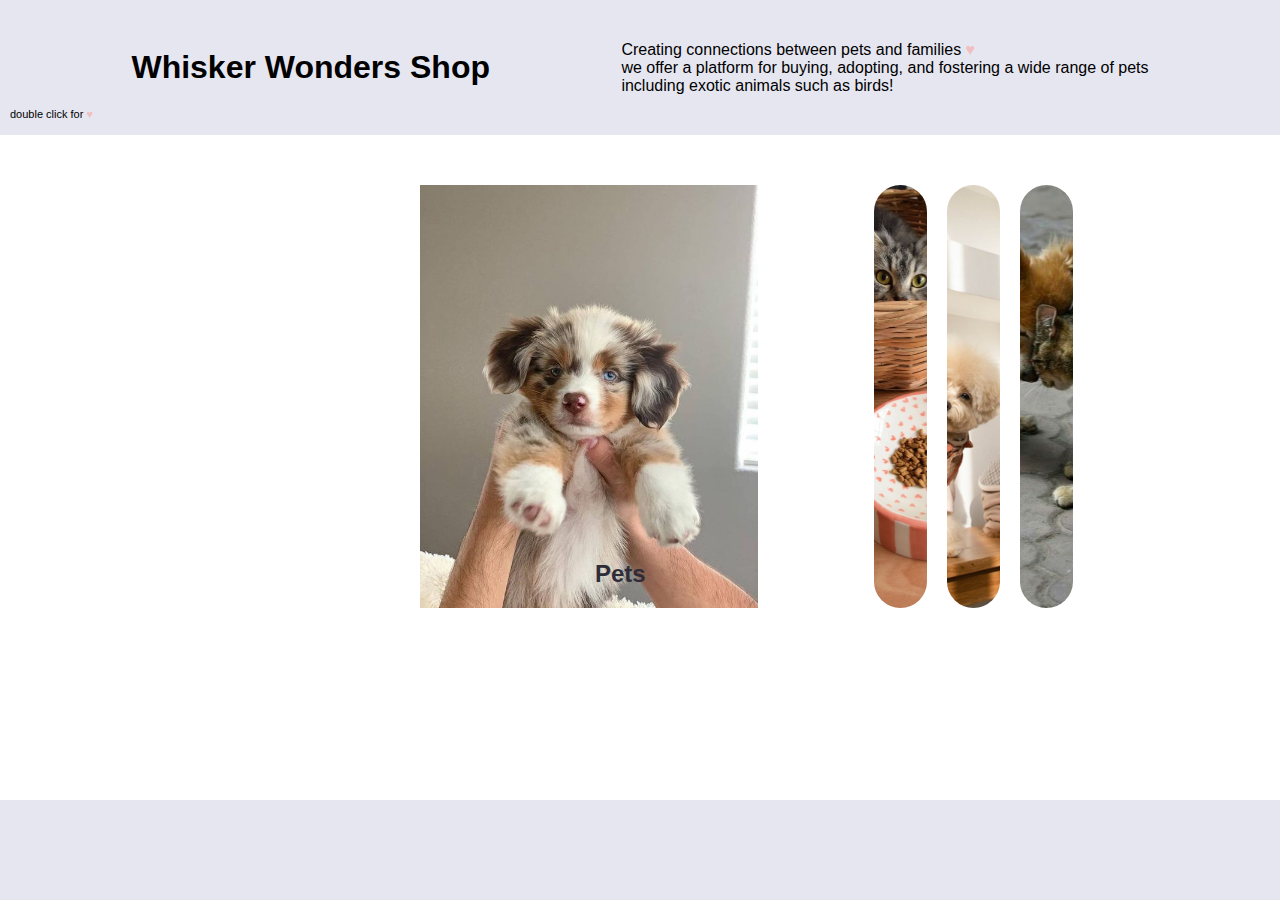
<file: index.html>
<!DOCTYPE html>
<html lang="en">
<head>
    <meta charset="UTF-8">
    <meta name="viewport" content="width=device-width, initial-scale=1.0">
    <title>Whisker Wonders Shop</title>
    <link rel="stylesheet" href="https://cdnjs.cloudflare.com/ajax/libs/font-awesome/6.0.0/css/all.min.css">
    <link href="home.css" rel="stylesheet" />
</head>
<body>

    <!-- header -->
    <div class="header" id="header">
        <h1>Whisker Wonders Shop</h1>
        <p>Creating connections between pets and families <span class="heart-text-heart">&hearts;</span><br />
        we offer a platform for buying, adopting, and fostering a wide range of pets<br />
        including exotic animals such as birds!</p>
        <span class="heart-text">double click for <span class="heart-text-heart">&hearts;</span></span>
    </div>

    <!-- expanding cards 
        from udemy course -->
    <div class="outer-container">
        <div class="container">
            <div class="panel active" id="pets" style="background-image: url('images/pets-image-test.jpg')">
                <h3>Pets</h3>
            </div>
            <div class="panel" id="essentials" style="background-image: url('images/pet-essentials.jpg')">
                <h3>Essentials</h3>
            </div>
            <div class="panel" id="merch" style="background-image: url('images/pet-merch.jpg')">
                <h3>Merch</h3>
            </div>
            <div class="panel" id="donations" style="background-image: url('images/pet-donation.jpg')">
                <h3>Donation</h3>
            </div>
        </div>
    </div>

    <!-- footer -->
    <footer>
        
    </footer>

    <script src="home.js"></script>

</body>
</file>
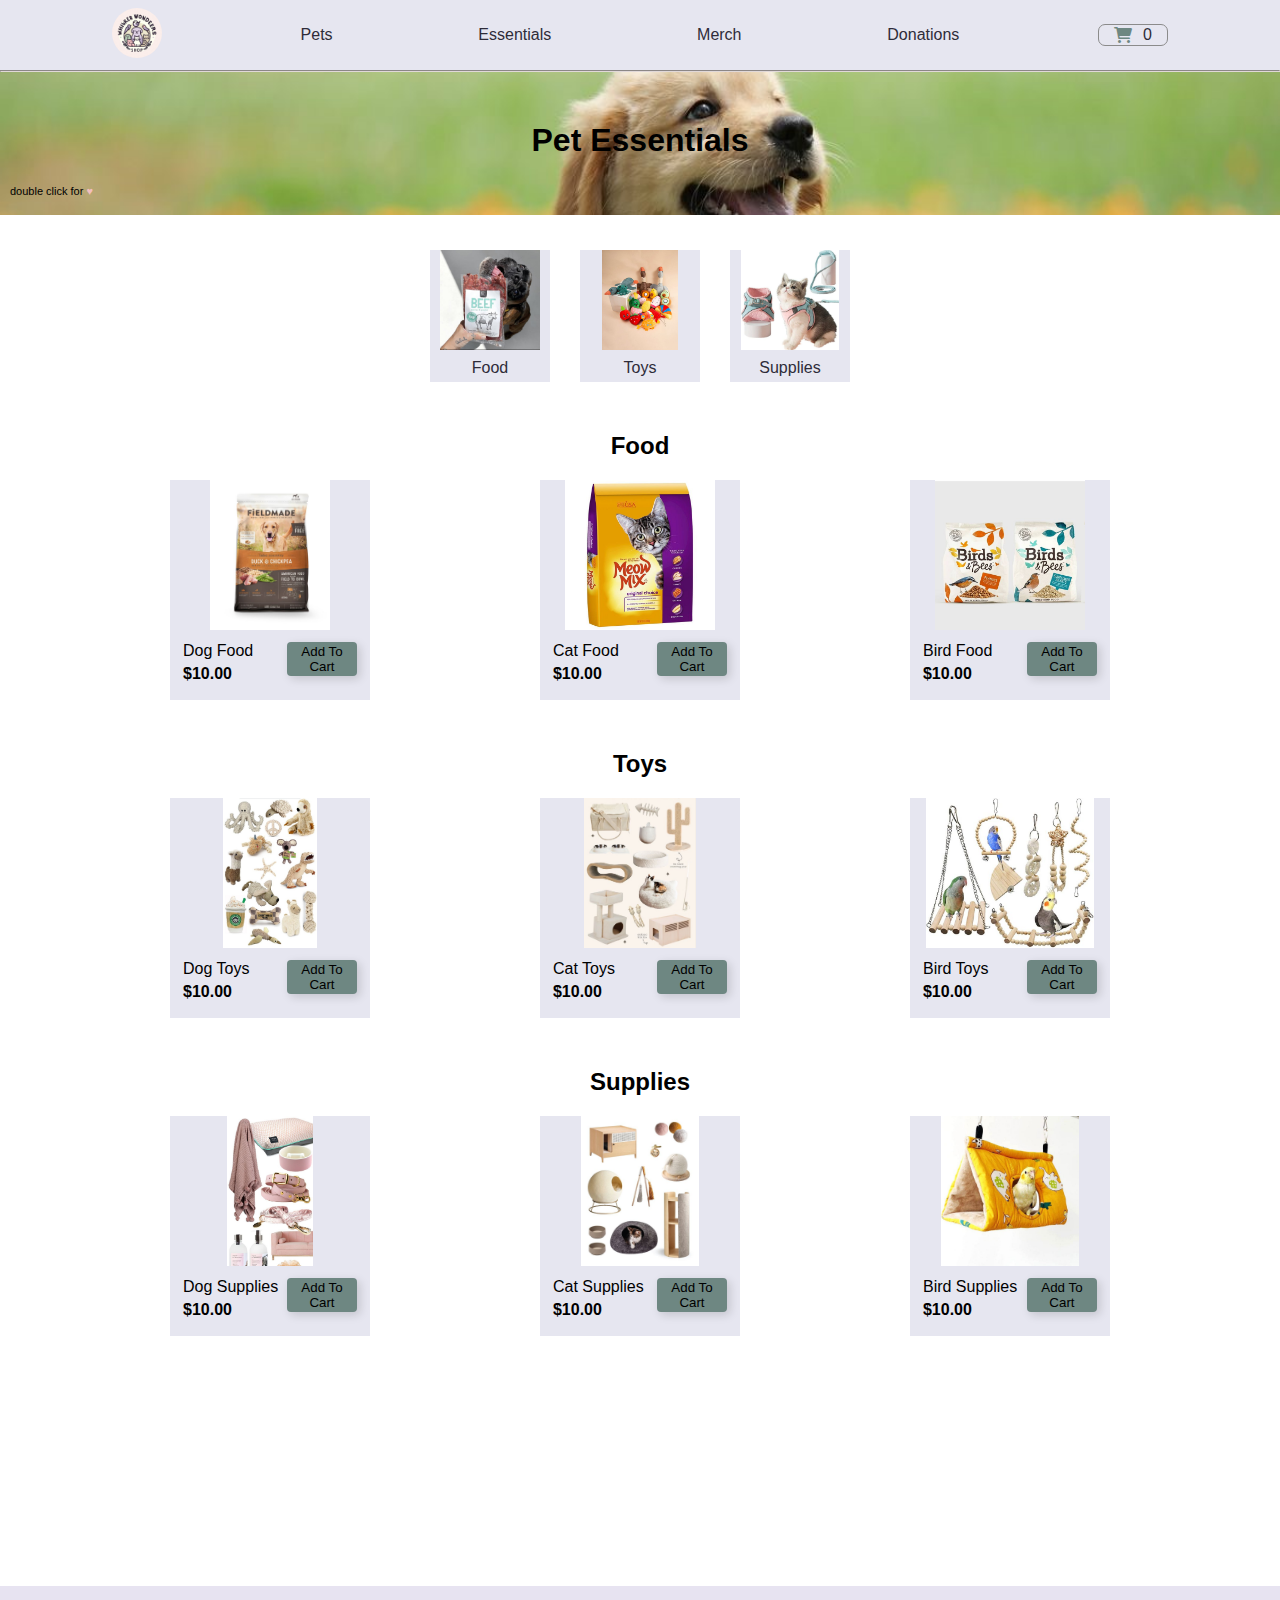
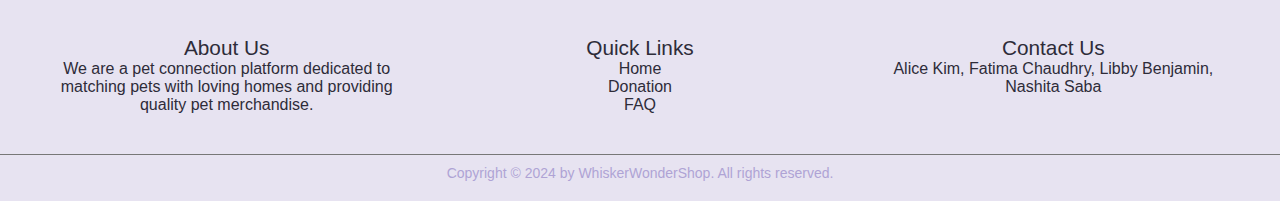
<file: essentials/essentials.html>
<!DOCTYPE html>
<html lang="en">
<head>
    <meta charset="UTF-8">
    <meta name="viewport" content="width=device-width, initial-scale=1.0">
    <link href="essentials.css" rel="stylesheet" />
    <link rel="stylesheet" href="https://cdnjs.cloudflare.com/ajax/libs/font-awesome/6.0.0/css/all.min.css">
    <title>Essentials</title>
</head>
<body>

    <!-- fixed nav bar -->
    <nav class="nav-bar">
        <ul class="nav-flexbox">
            <li><a href="../index.html"><img src="images/pet-store-logo.jpg" alt="pet store logo" class="logo"/></a></li>
            <li><a class="nav-links" href="../pet/pet.html">Pets</a></li>
            <li><a class="nav-links" href="../essentials/essentials.html">Essentials</a></li>
            <li><a class="nav-links" href="../merch/merch.html">Merch</a></li>
            <li><a class="nav-links" href="../donation/donation.html">Donations</a></li>
            <li>
                <a class="cart" href="#">
                    <i class="fas fa-shopping-cart"></i>
                    <p id="count" class="count">0</p>
                </a>
            </li>
        </ul>
        <hr />
    </nav>


    <!-- pet essentials header -->
    <div class="header" id="header">
        <h1 class="pet-essentials-text">Pet Essentials</h1>
        <span class="heart-text">double click for <span class="heart-text-heart">&hearts;</span></span>
    </div>
    <!-- pet essentials nav -->
    <div class="image-container">
        <div class="image-one-box">
            <a href="#pet-food-bookmark">
                <img class="pet-store-img" src="images/pet-food.jpg" alt="pet store logo" />
                <p class="pet-store-p">Food</p>
            </a>
        </div>
        <div class="image-one-box">
            <a href="#pet-toys-bookmark">
                <img class="pet-store-img" src="images/pet-toys.jpg" alt="pet store logo" />
                <p class="pet-store-p">Toys</p>
            </a>
        </div>
        <div class="image-one-box">
            <a href="#pet-supplies-bookmark">
                <img class="pet-store-img" src="images/pet-supplies.jpg" alt="pet store logo" />
                <p class="pet-store-p">Supplies</p>
            </a>
        </div>
    </div>


    <!-- pet header & products container -->
    <div class="grid-container" id="grid-container">
        <!-- pet food header -->
        <div class="pet-food-header" id="pet-food-bookmark">
            <h2>Food</h2>
        </div>
        <!-- pet food products -->
        <div class="pet-food-products">
            <div class="image-two-box">
                <img class="pet-store-img-product" src="images/dog-food.jpg" alt="pet store logo" />
                <div class="text-container">
                    <div class="product-text">
                        <span>Dog Food</span>
                        <h4>$10.00</h4>
                    </div>
                    <div class="add-to-cart-text">
                        <button class="add-to-cart-button">Add To Cart</button>
                    </div>
                </div>
            </div>
            <div class="image-two-box">
                <img class="pet-store-img-product" src="images/cat-food.jpg" alt="pet store logo" />
                <div class="text-container">
                    <div class="product-text">
                        <span>Cat Food</span>
                        <h4>$10.00</h4>
                    </div>
                    <div class="add-to-cart-text">
                        <button class="add-to-cart-button">Add To Cart</button>
                    </div>
                </div>
            </div>
            <div class="image-two-box">
                <img class="pet-store-img-product" src="images/bird-food.jpg" alt="pet store logo" />
                <div class="text-container">
                    <div class="product-text">
                        <span>Bird Food</span>
                        <h4>$10.00</h4>
                    </div>
                    <div class="add-to-cart-text">
                        <button class="add-to-cart-button">Add To Cart</button>
                    </div>
                </div>
            </div>
        </div>
        <!-- pet toys header -->
        <div class="pet-toys-header" id="pet-toys-bookmark">
            <h2>Toys</h2>
        </div>
        <!-- pet toys products -->
        <div class="pet-toys-products">
            <div class="image-two-box">
                <img class="pet-store-img-product" src="images/dog-toys.jpg" alt="pet store logo" />
                <div class="text-container">
                    <div class="product-text">
                        <span>Dog Toys</span>
                        <h4>$10.00</h4>
                    </div>
                    <div class="add-to-cart-text">
                        <button class="add-to-cart-button">Add To Cart</button>
                    </div>
                </div>
            </div>
            <div class="image-two-box">
                <img class="pet-store-img-product" src="images/cat-toys.jpg" alt="pet store logo" />
                <div class="text-container">
                    <div class="product-text">
                        <span>Cat Toys</span>
                        <h4>$10.00</h4>
                    </div>
                    <div class="add-to-cart-text">
                        <button class="add-to-cart-button">Add To Cart</button>
                    </div>
                </div>
            </div>
            <div class="image-two-box">
                <img class="pet-store-img-product" src="images/bird-toys.jpg" alt="pet store logo" />
                <div class="text-container">
                    <div class="product-text">
                        <span>Bird Toys</span>
                        <h4>$10.00</h4>
                    </div>
                    <div class="add-to-cart-text">
                        <button class="add-to-cart-button">Add To Cart</button>
                    </div>
                </div>
            </div>
        </div>
        <!-- pet supplies header -->
        <div class="pet-supplies-header" id="pet-supplies-bookmark">
        <h2>Supplies</h2>
        </div>
        <!-- pet supplies products -->
        <div class="pet-supplies-products">
            <div class="image-two-box">
                <img class="pet-store-img-product" src="images/dog-supplies.jpg" alt="pet store logo" />
                <div class="text-container">
                    <div class="product-text">
                        <span>Dog Supplies</span>
                        <h4>$10.00</h4>
                    </div>
                    <div class="add-to-cart-text">
                        <button class="add-to-cart-button">Add To Cart</button>
                    </div>
                </div>
            </div>
            <div class="image-two-box">
                <img class="pet-store-img-product" src="images/cat-supplies.jpg" alt="pet store logo" />
                <div class="text-container">
                    <div class="product-text">
                        <span>Cat Supplies</span>
                        <h4>$10.00</h4>
                    </div>
                    <div class="add-to-cart-text">
                        <button class="add-to-cart-button">Add To Cart</button>
                    </div>
                </div>
            </div>
            <div class="image-two-box">
                <img class="pet-store-img-product" src="images/bird-supplies.jpg" alt="pet store logo" />
                <div class="text-container">
                    <div class="product-text">
                        <span>Bird Supplies</span>
                        <h4>$10.00</h4>
                    </div>
                    <div class="add-to-cart-text">
                        <button class="add-to-cart-button">Add To Cart</button>
                    </div>
                </div>
            </div>
        </div>
    </div>

 <!-- ============ FOOOTER ---===================== -->
<footer>
  <div class="footer-content">
      <div class="footer-section about">
          <h3>About Us</h3>
          <p>We are a pet connection platform dedicated to matching pets with loving homes and providing quality pet merchandise.</p>
      </div>
      <div class="footer-section links">
          <h3>Quick Links</h3>
          <ul>
              <li><a href="../index.html">Home</a></li>
              <li><a href="../donation/donation.html">Donation</a></li>
              <li><a href="../faq/faq.html">FAQ</a></li>
          </ul>
      </div>
      <div class="footer-section contact-form">
          <h3>Contact Us</h3>
          <p> Alice Kim, Fatima Chaudhry, Libby Benjamin, Nashita Saba </p>
      </div>
  </div>
  <div class="footer-bottom">
      <p>Copyright &copy; 2024 by WhiskerWonderShop. All rights reserved.</p>
  </div>
</footer>


    <script src="essentials.js"></script>

</body>
</html>
</file>
<file: home.css>
/* universal selector, html & body */
* {
	margin: 0;
	padding: 0;
  	box-sizing: border-box;
}
html {
  	height: 100%;
}
body {
	font-family: "Montserrat", sans-serif;
  	overflow: hidden;
  	position: relative;
  	min-height: 100%;
}

/* header 
   double click heart from udemy course */
   h1 {
    text-align: center;
}
  .header {
    background-color: rgb(230, 230, 240);
    display: flex;
    justify-content: space-evenly;
    align-items: center;
    height: 15vh;
    position: relative;
    cursor: pointer;
}
.heart-text {
    font-size: 11px;
    position: absolute;
    left: 10px;
    top: 12vh;
}
.heart-text-heart,
.fa-heart {
    color: rgb(241, 191, 191);
}
.header .fa-heart {
    position: absolute;
    animation: grow 0.6s linear;
    transform: translate(-50%, -50%) scale(0);
}
@keyframes grow {
  to {
      transform: translate(-50%, -50%) scale(10);
      opacity: 0;
    }
}

/* expanding cards
   from udemy course */
.container {
    display: flex;
    justify-content: center;
    position: relative;
    top: 40px;
    left: 35vh;
    height: 50vh;
    width: 60%;
}
.panel {
    background-size: auto 100%;
    background-position: center;
    background-repeat: no-repeat;
    height: 47vh;
    border-radius: 40px;
    color: rgb(46, 44, 57);
    cursor: pointer;
    flex: 0.5;
    margin: 10px;
    position: relative;
    transition: flex 0.7s ease-in;
}
.panel h3 {
    font-size: 24px;
    position: absolute;
    bottom: 20px;
    left: 30vh;
    margin: 0;
    opacity: 0;
}
.panel.active {
    flex: 5;
}
.panel.active h3 {
    opacity: 1;
    transition: opacity 0.3s ease-in 0.4s;
}

/* footer */
footer {
    position: absolute;
    background-color: rgb(230, 230, 240);
    width: 100%;
    height: 100px;
    bottom: 0;
}
footer p {
    text-align: center;
}
</file>
<file: essentials/essentials.css>
/* universal selector, html & body */
* {
	margin: 0;
  	padding: 0;
  	box-sizing: border-box;
}
html {
  	height: 100%;
  	scroll-behavior: smooth;
}
body {
  	font-family: "Montserrat", sans-serif;
  	overflow-x: hidden;
  	position: relative;
  	min-height: 100%;
}

/* fixed nav bar
   sticky nav bar from udemy course */
.nav-bar {
	position: fixed;
  	top: 0;
  	left: 0;
  	right: 0;
  	background-color: rgb(230, 230, 240);
  	transition: all 0.3s ease-in-out;
  	z-index: 1;
}
.nav-flexbox {
  	display: flex;
  	justify-content: space-evenly;
  	align-items: center;
  	height: 70px;
  	transition: all 0.3s ease-in-out;
}
li {
  	list-style-type: none;
  	padding: 0 20px;
}
.nav-links {
	color: rgb( 46, 44, 57); 
  	text-decoration: none;
  	padding: 7px;
  	border-radius: 20px;
  	transition: opacity 0.15s;
  	transition: background-color 0.7s;
}
.nav-links:hover {
  	padding: 7px;
  	border-radius: 20px;
  	opacity: 0.8;
}
.nav-links:active {
  	padding: 7px;
  	border-radius: 20px;
  	opacity: 0.5;
}
.logo {
  	height: 50px;
  	border-radius: 50%;
}
.cart {
  	width: 70px;
  	display: flex;
  	justify-content: space-around;
  	align-items: center;
  	padding: 1px 10px;
  	border-radius: 7px;
  	cursor: pointer;
  	transition: opacity 0.15s;
	transition: background-color 0.7s;
  	border: 1px ridge rgb(139, 139, 139);
}
.cart:hover {
  	opacity: 0.8;
}
.cart:active {
  	opacity: 0.5;
}
.fa-shopping-cart {
  	color: rgb(110, 135, 130);
}
hr {
	border-color: #e0d8d8;
}
.nav-bar.active {
  	background-color: rgb(110, 135, 130);
  	box-shadow: 0 1px 10px rgba(0, 0, 0, 0.4);
}
.nav-bar.active .cart {
	background-color: rgb(230, 230, 240);
}

/*anchor tags hover & active*/
a {
	color: rgb( 46, 44, 57); 
  	text-decoration: none;
  	transition: opacity 0.15s;
}
a:hover {
  	opacity: 0.8;
}
.nav-links:active {
  	opacity: 0.5;
}

/* header 
   double click heart from udemy course */
.header {
  	background-image: url('images/pet-header.jpg');
	background-size: cover;
	background-repeat: none;
	background-position: center top;
  	display: flex;
  	justify-content: center;
  	align-items: center;
  	height: 150px;
  	position: relative;
  	top: 65px;
  	cursor: pointer;
}

.heart-text {
  	font-size: 11px;
  	position: absolute;
  	left: 10px;
  	top: 120px;
}
.heart-text-heart,
.fa-heart {
  	color: rgb(241, 191, 191);
}
.header .fa-heart {
  	position: absolute;
  	animation: grow 0.6s linear;
  	transform: translate(-50%, -50%) scale(0);
}
@keyframes grow {
	to {
    	transform: translate(-50%, -50%) scale(10);
    	opacity: 0;
  }
}

/* pet essentials nav container & images */
.image-container {
  	width: 100%;
  	display: flex;
  	justify-content: center;
  	margin-top: 100px;
  	gap: 30px;
} 
.image-one-box {
  	background-color: rgb(230, 230, 240);
  	width: 120px;
  	display: flex;
  	flex-direction: column;
  	justify-content: center;
  	align-items: center;
  	text-align: center;
  	cursor: pointer;
  	transition: opacity 0.15s;
}
.image-one-box:hover {
  	opacity: 0.8;
}
.image-one-box:active {
  	opacity: 0.5;
}
.pet-store-img {
  	height: 100px;
}
.pet-store-p {
  	margin: 5px;
}

/*pet header & products container*/
.grid-container {
	display: grid;
	grid-template-columns: 1fr 1fr 1fr;
}
.pet-food-header,
.pet-toys-header,
.pet-supplies-header {
	grid-column: span 3;
	margin-top: 50px;
	margin-bottom: 20px;
	text-align: center;
}
.pet-food-products,
.pet-toys-products {
	grid-column: span 3;
	display: flex;
	justify-content: space-evenly;
}
.pet-supplies-products {
	grid-column: span 3;
	display: flex;
	justify-content: space-evenly;
	margin-bottom: 220px; /* for proper footer placement */
}

/* product images & text */
.image-two-box {
  	background-color: rgb(230, 230, 240);
  	height: 220px;
  	width: 200px;
  	display: flex;
  	flex-direction: column;
}
.pet-store-img-product {
  	height: 150px;
	object-fit: contain;
}
.text-container {
  	display: flex;
  	justify-content: space-between;
}
.product-text {
  	margin-top: 12px;
  	margin-left: 13px;
}
.product-text h4 {
	margin-top: 5px;
}

/* add to cart */
.add-to-cart-text {
  	margin-top: 10px;
  	margin-right: 13px;
}
.add-to-cart-button {
  	background-color: rgb(110, 135, 130);
  	border: none;
  	height: 34px;
  	width: 70px;
  	margin-top: 2px;
  	border-radius: 4px;
  	cursor: pointer;
  	box-shadow: 3px 3px 10px rgba(0, 0, 0, 0.15);
  	transition: opacity 0.15s;
}
.add-to-cart-button:hover {
  	opacity: 0.8;
}
.add-to-cart-button:active {
  	opacity: 0.5;
}

/* ====================================== FOOOTER STARTS HEREEEE ================================== */
 footer {
    background-color: #E7E3f1;
    color: #2E2C39;
    text-align: center;
    padding: 10px 0;
    margin-top: 30px;
}

.footer-content {
    display: grid;
    grid-template-columns: 1fr 1fr 1fr;
    justify-content: space-around;
    align-items: flex-start;
    padding: 20px;
}

.footer-section {
    margin: 20px;
}

.footer-section h3 {
    color: #2E2C39;
    font-size: 1.3rem;
    font-weight: 400;
}

.footer-section p,
.footer-section ul {
    color: #2E2C39;
    font-weight: 350;
}


.footer-bottom {
    padding: 10px;
    border-top: 1px solid #777;
}

.footer-bottom p {
    font-size: 14px;
    color: #AFA3D5;
}
</file>
